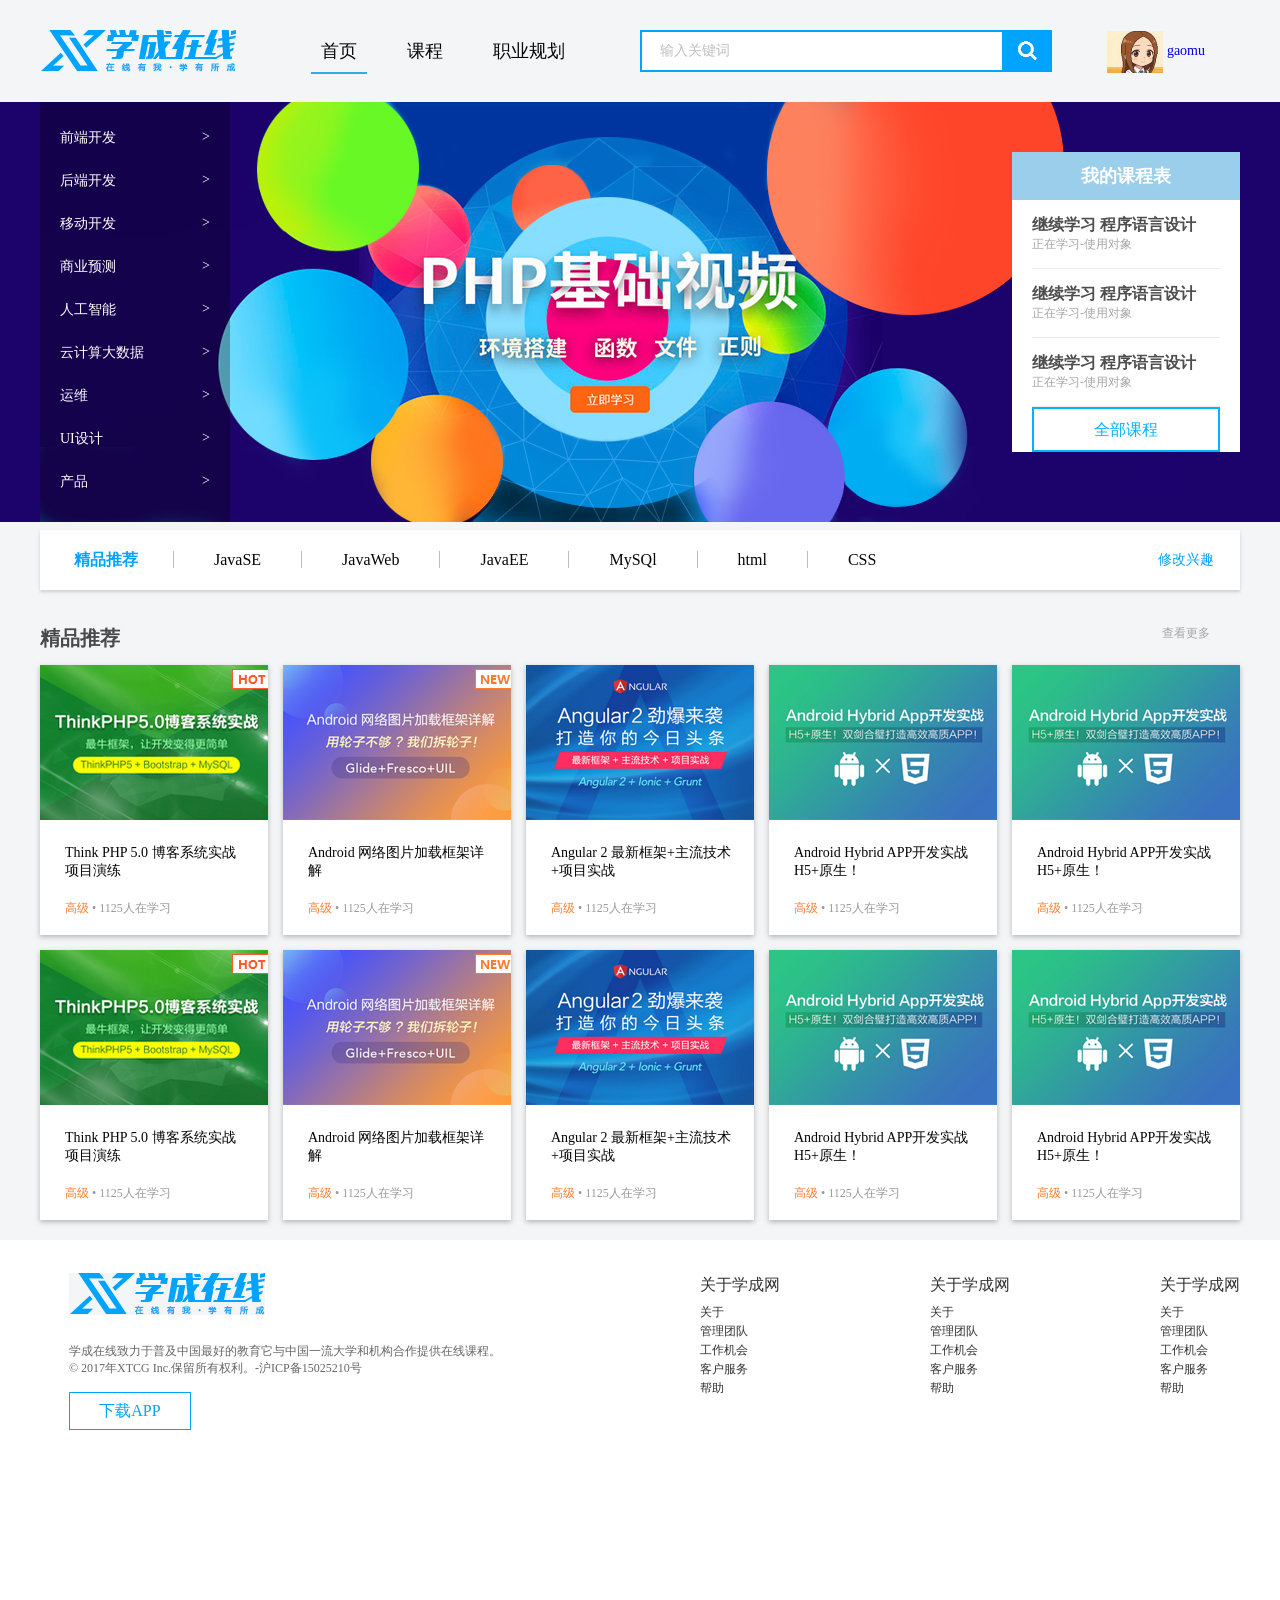
<file: index.html>
<!DOCTYPE html>
<html lang="en">

<head>
    <meta charset="UTF-8">
    <meta name="viewport" content="width=device-width, initial-scale=1.0">
    <title>XueCheng Website3</title>
    <link rel="stylesheet" href="style.css">
</head>

<body>
    <!-- 头部制作开始 -->
    <div class="header w">
        <!-- logo部分 -->
        <div class="logo">
            <img src="image/Logo.png" alt="">
        </div>

        <!-- 导航栏部分 -->
        <div class="nav">
            <ul>
                <li><a href="#" class="underScore">首页</a></li>
                <li><a href="#">课程</a></li>
                <li><a href="#">职业规划</a></li>
            </ul>
        </div>

        <!-- 搜索栏部分 -->
        <div class="search">
            <input type="text" value="输入关键词">
            <button></button>
        </div>

        <!-- 用户部分 -->
        <div class="user">
            <img src="image/gaomu.png" alt="" style="vertical-align: middle;">
            <a href="recommendation.html">gaomu</a>
        </div>
    </div>
    <!-- 头部制作结束 -->

    <!-- banner部分开始 -->
    <div class="banner">
        <div class="w">
            <!-- subnav部分 -->
            <div class="subnav">
                <ul>
                    <li><a href="#">前端开发<span>&gt;</span></a></li>
                    <li><a href="#">后端开发<span>&gt;</span></a></li>
                    <li><a href="#">移动开发<span>&gt;</span></a></li>
                    <li><a href="#">商业预测<span>&gt;</span></a></li>
                    <li><a href="#">人工智能<span>&gt;</span></a></li>
                    <li><a href="#">云计算大数据<span>&gt;</span></a></li>
                    <li><a href="#">运维<span>&gt;</span></a></li>
                    <li><a href="#">UI设计<span>&gt;</span></a></li>
                    <li><a href="#">产品<span>&gt;</span></a></li>
                </ul>
            </div>

            <!-- course部分 -->
            <div class="course">
                <h2>我的课程表</h2>

                <div class="bd">
                    <ul>
                        <li>
                            <h4>继续学习 程序语言设计</h4>
                            <p>正在学习-使用对象</p>
                        </li>
                        <li>
                            <h4>继续学习 程序语言设计</h4>
                            <p>正在学习-使用对象</p>
                        </li>
                        <li>
                            <h4>继续学习 程序语言设计</h4>
                            <p>正在学习-使用对象</p>
                        </li>
                    </ul>

                    <a href="#">全部课程</a>
                </div>
            </div>
        </div>
    </div>
    <!-- banner部分结束 -->

    <!-- topPick部分开始-->
    <div class="goods w">
        <h3>精品推荐</h3>
        <ul>
            <li><a href="#" class="glowEffect">JavaSE</a></li>
            <li><a href="#" class="glowEffect">JavaWeb</a></li>
            <li><a href="#" class="glowEffect">JavaEE</a></li>
            <li><a href="#" class="glowEffect">MySQl</a></li>
            <li><a href="#" class="glowEffect">html</a></li>
            <li><a href="#" class="glowEffect">CSS</a></li>
        </ul>

        <a href="#" class="mod glowEffect">修改兴趣</a>
    </div>
    <!-- topPick部分结束 -->

    <!-- box核心内容开始 -->
    <div class="box w">
        <div class="box-head">
            <h3>精品推荐</h3>
            <a href="#">查看更多</a>
        </div>

        <div class="box-bd">
            <ul>
                <li>
                    <img src="image/goods_03.png" alt="">
                    <h4>Think PHP 5.0 博客系统实战项目演练</h4>
                    <div class="info"><span>高级</span> • 1125人在学习</div>
                </li>
                <li>
                    <img src="image/goods_05.png" alt="">
                    <h4>Android 网络图片加载框架详解</h4>
                    <div class="info"><span>高级</span> • 1125人在学习</div>
                </li>
                <li>
                    <img src="image/goods_07.png" alt="">
                    <h4>Angular 2 最新框架+主流技术+项目实战</h4>
                    <div class="info"><span>高级</span> • 1125人在学习</div>
                </li>
                <li>
                    <img src="image/goods_09.png" alt="">
                    <h4>Android Hybrid APP开发实战 H5+原生！</h4>
                    <div class="info"><span>高级</span> • 1125人在学习</div>
                </li>
                <li>
                    <img src="image/goods_09.png" alt="">
                    <h4>Android Hybrid APP开发实战 H5+原生！</h4>
                    <div class="info"><span>高级</span> • 1125人在学习</div>
                </li>
                <li>
                    <img src="image/goods_03.png" alt="">
                    <h4>Think PHP 5.0 博客系统实战项目演练</h4>
                    <div class="info"><span>高级</span> • 1125人在学习</div>
                </li>
                <li>
                    <img src="image/goods_05.png" alt="">
                    <h4>Android 网络图片加载框架详解</h4>
                    <div class="info"><span>高级</span> • 1125人在学习</div>
                </li>
                <li>
                    <img src="image/goods_07.png" alt="">
                    <h4>Angular 2 最新框架+主流技术+项目实战</h4>
                    <div class="info"><span>高级</span> • 1125人在学习</div>
                </li>
                <li>
                    <img src="image/goods_09.png" alt="">
                    <h4>Android Hybrid APP开发实战 H5+原生！</h4>
                    <div class="info"><span>高级</span> • 1125人在学习</div>
                </li>
                <li>
                    <img src="image/goods_09.png" alt="">
                    <h4>Android Hybrid APP开发实战 H5+原生！</h4>
                    <div class="info"><span>高级</span> • 1125人在学习</div>
                </li>
            </ul>
        </div>
    </div>
    <!-- box核心内容结束 -->

    <!-- footer部分开始 -->
    <div class="footer">
        <div class="w">
            <div class="footerLeft">
                <img src="image/Logo.png" alt="">
                <p>学成在线致力于普及中国最好的教育它与中国一流大学和机构合作提供在线课程。<br>
                    © 2017年XTCG Inc.保留所有权利。-沪ICP备15025210号</p>
                <a href="#" class="glowEffect logo1">下载APP</a>
            </div>
            <div class="footerRight">
                <dl>
                    <dt>关于学成网</dt>
                    <dd><a href="#">关于</a></dd>
                    <dd><a href="#">管理团队</a></dd>
                    <dd><a href="#">工作机会</a></dd>
                    <dd><a href="#">客户服务</a></dd>
                    <dd><a href="#">帮助</a></dd>
                </dl>

                <dl>
                    <dt>关于学成网</dt>
                    <dd><a href="#">关于</a></dd>
                    <dd><a href="#">管理团队</a></dd>
                    <dd><a href="#">工作机会</a></dd>
                    <dd><a href="#">客户服务</a></dd>
                    <dd><a href="#">帮助</a></dd>
                </dl>

                <dl>
                    <dt>关于学成网</dt>
                    <dd><a href="#">关于</a></dd>
                    <dd><a href="#">管理团队</a></dd>
                    <dd><a href="#">工作机会</a></dd>
                    <dd><a href="#">客户服务</a></dd>
                    <dd><a href="#">帮助</a></dd>
                </dl>
            </div>
        </div>
    </div>



</body>

</html>
</file>
<file: style.css>
* {
    margin: 0;
    padding: 0;
}

.w {
    width: 1200px;
    margin: auto;

}

body {
    background-color: #f3f5f7;
}

input {
    outline: none;
}

.underScore {
    border-bottom: 2px solid #32abe7;
}

.glowEffect:hover {
    color: #0c49ef;
}

/* .clearfix:before,
.clearfix:after {
    content: "";
    display: table;
}

.clearfix:after {
    clear: both;
}

.clearfix {
    *zoom: 1;
} */

li {
    list-style: none;
}

a {
    text-decoration: none;
}

/* 头部部分 */
.header {
    height: 42px;
    /* background-color: aqua; */
    margin: 30px auto;
}

/* logo部分 */
.logo {
    float: left;
    height: 42px;
    width: 196px;
}

/* 导航栏部分 */
.nav {
    float: left;
    margin-left: 60px;
}

.nav ul li {
    float: left;
    margin: 0 15px;
}

.nav ul li a {
    display: block;
    height: 42px;
    padding: 0 10px;
    line-height: 42px;
    font-size: 18px;
    color: #050505;
}

.nav ul li a:hover {
    border-bottom: 2px solid #004aff;
    color: #004aff;
}

/* 搜索栏部分 */
.search {
    float: left;
    height: 42px;
    width: 412px;
    /* background-color: brown; */
    margin-left: 50px;
}

.search input {
    float: left;
    height: 38px;
    width: 342px;
    border: 2px solid #00a4ff;
    border-right: 0;
    color: #bfbfbf;
    font-size: 14px;
    padding-left: 18px;
}

.search button {
    float: left;
    height: 42px;
    width: 50px;
    border: 0;
    background: url(image/SearchLogo.png);
}

/* 用户部分 */
.user {
    float: right;
    line-height: 42px;
    margin-right: 35px;
    font-size: 14px;
    color: #666;
}

.user image {
    float: left;
}

.user div {
    float: left;
}

/* banner部分 */
.banner {
    height: 420px;
    background-color: #1c036c;
}

.banner .w {
    height: 420px;
    background: url(image/banner.png) no-repeat top center;
}

.subnav {
    float: left;
    height: 420px;
    width: 190px;
    background-color: rgba(0, 0, 0, 0.3);
}

.subnav ul {
    padding: 12.5px 0;
}

.subnav ul li {
    height: 43px;
    line-height: 43px;
    padding: 0 20px;
}

.subnav ul li a {
    font-size: 14px;
    color: #ffffff;
}

.subnav ul li a span {
    float: right;
}

.subnav ul li a:hover {
    color: #00b4ff;
}

/* course部分 */
.course {
    float: right;
    margin-top: 50px;
    height: 300px;
    width: 228px;
    background-color: #fff;
}

.course h2 {
    width: 228px;
    height: 48px;
    background-color: #9bceea;
    text-align: center;
    line-height: 48px;
    font-size: 18px;
    color: #fff;
}

.bd {
    padding: 0 20px;
}

.bd ul li {
    padding: 15px 0;
    border-bottom: 1px solid #eaeaea;
}

.bd ul li h4 {
    font-size: 16px;
    color: #4e4e4e;
}

.bd ul li p {
    font-size: 12px;
    color: #a5a5a5;
}

.course a {
    display: block;
    height: 41px;
    border: 2px solid #00b4ff;
    text-align: center;
    line-height: 41px;
    color: #00b4ff;
    font-size: 16px;
}

.course a:hover {
    border: 2px solid #171be9;
    color: #171be9;
}

/* 商品推荐部分 */
.goods {
    margin-top: 8px;
    height: 60px;
    background-color: #ffffff;
    box-shadow: 0px 2px 3px 0px rgba(118, 118, 118, 0.3);
    line-height: 60px;
}

.goods h3 {
    float: left;
    margin-left: 34px;
    font-size: 16px;
    color: #00a4ff;
}

.goods ul {
    float: left;
    margin-left: 35px;
}

.goods ul li {
    float: left;
}

.goods ul li a {
    padding: 0 40px;
    border-left: 1px solid #bfbfbf;
    font-size: 16px;
    color: #050505
}


.goods .mod {
    float: right;
    margin-right: 26px;
    font-size: 14px;
    color: #00a4ff;
}

.box {
    margin-top: 35px;
    height: 595px;
    background-color: #f3f5f7;
}

.box-head {
    height: 40px;
}

.box-head h3 {
    float: left;
    font-size: 20px;
    color: #494949
}

.box-head a {
    float: right;
    margin-right: 30px;
    font-size: 12px;
    color: #a5a5a5;
}

.box-bd ul {
    width: 1225px;
}

.box-bd ul li {
    float: left;
    margin-right: 15px;
    margin-bottom: 15px;
    width: 228px;
    height: 270px;
    background-color: #ffffff;
    box-shadow: 0px 2px 5px 0px rgba(118, 118, 118, 0.5);
}

.box-bd ul li img {
    width: 100%;
}

.box-bd ul li h4 {
    float: left;
    margin: 20px 20px 20px 25px;
    font-size: 14px;
    color: #050505;
    font-weight: 400;
}

.box-bd .info {
    margin: 0 20px 0 25px;
    font-size: 12px;
    color: #999;
}

.box-bd span {
    font-size: 12px;
    color: #ff7c2d;
}

.footer {
    margin-top: 20px;
    height: 417px;
    background-color: #fff;
}

.footerLeft {
    margin-top: 33px;
    margin-left: 29px;
    float: left;
}

.footerLeft p {
    margin: 24px 0 15px 0;
    font-size: 12px;
    color: #666666;
}

.logo1 {
    display: block;
    width: 120px;
    height: 36px;
    border: solid 1px #00a4ff;
    line-height: 36px;
    text-align: center;
    color: #00a4ff;
}

.footerRight {
    float: right;
    margin-top: 35px;
}

.footerRight dl {
    float: left;
    margin-left: 150px;
}

.footerRight dl dt {
    margin-bottom: 6px;
    font-size: 16px;
    color: #333333;
}

.footerRight dl dd a {
    font-size: 12px;
    color: #333333;
}
</file>
